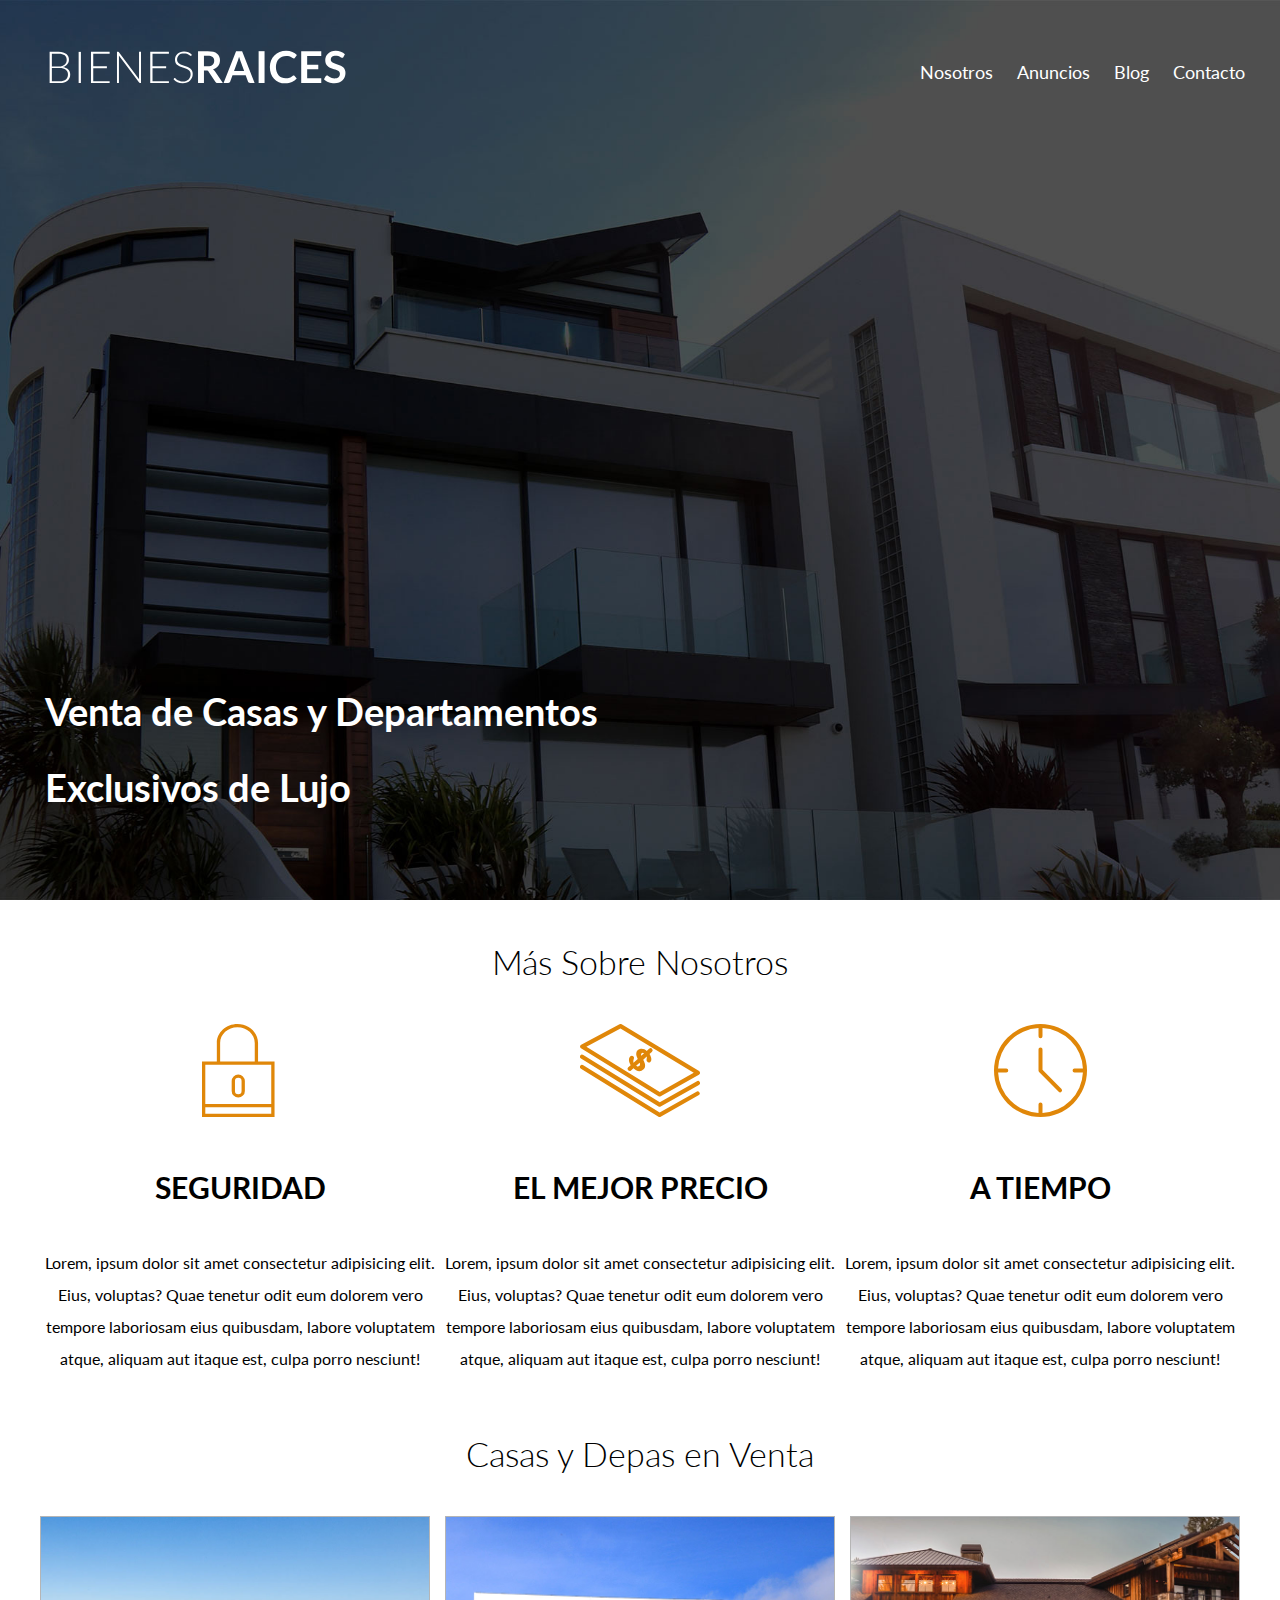
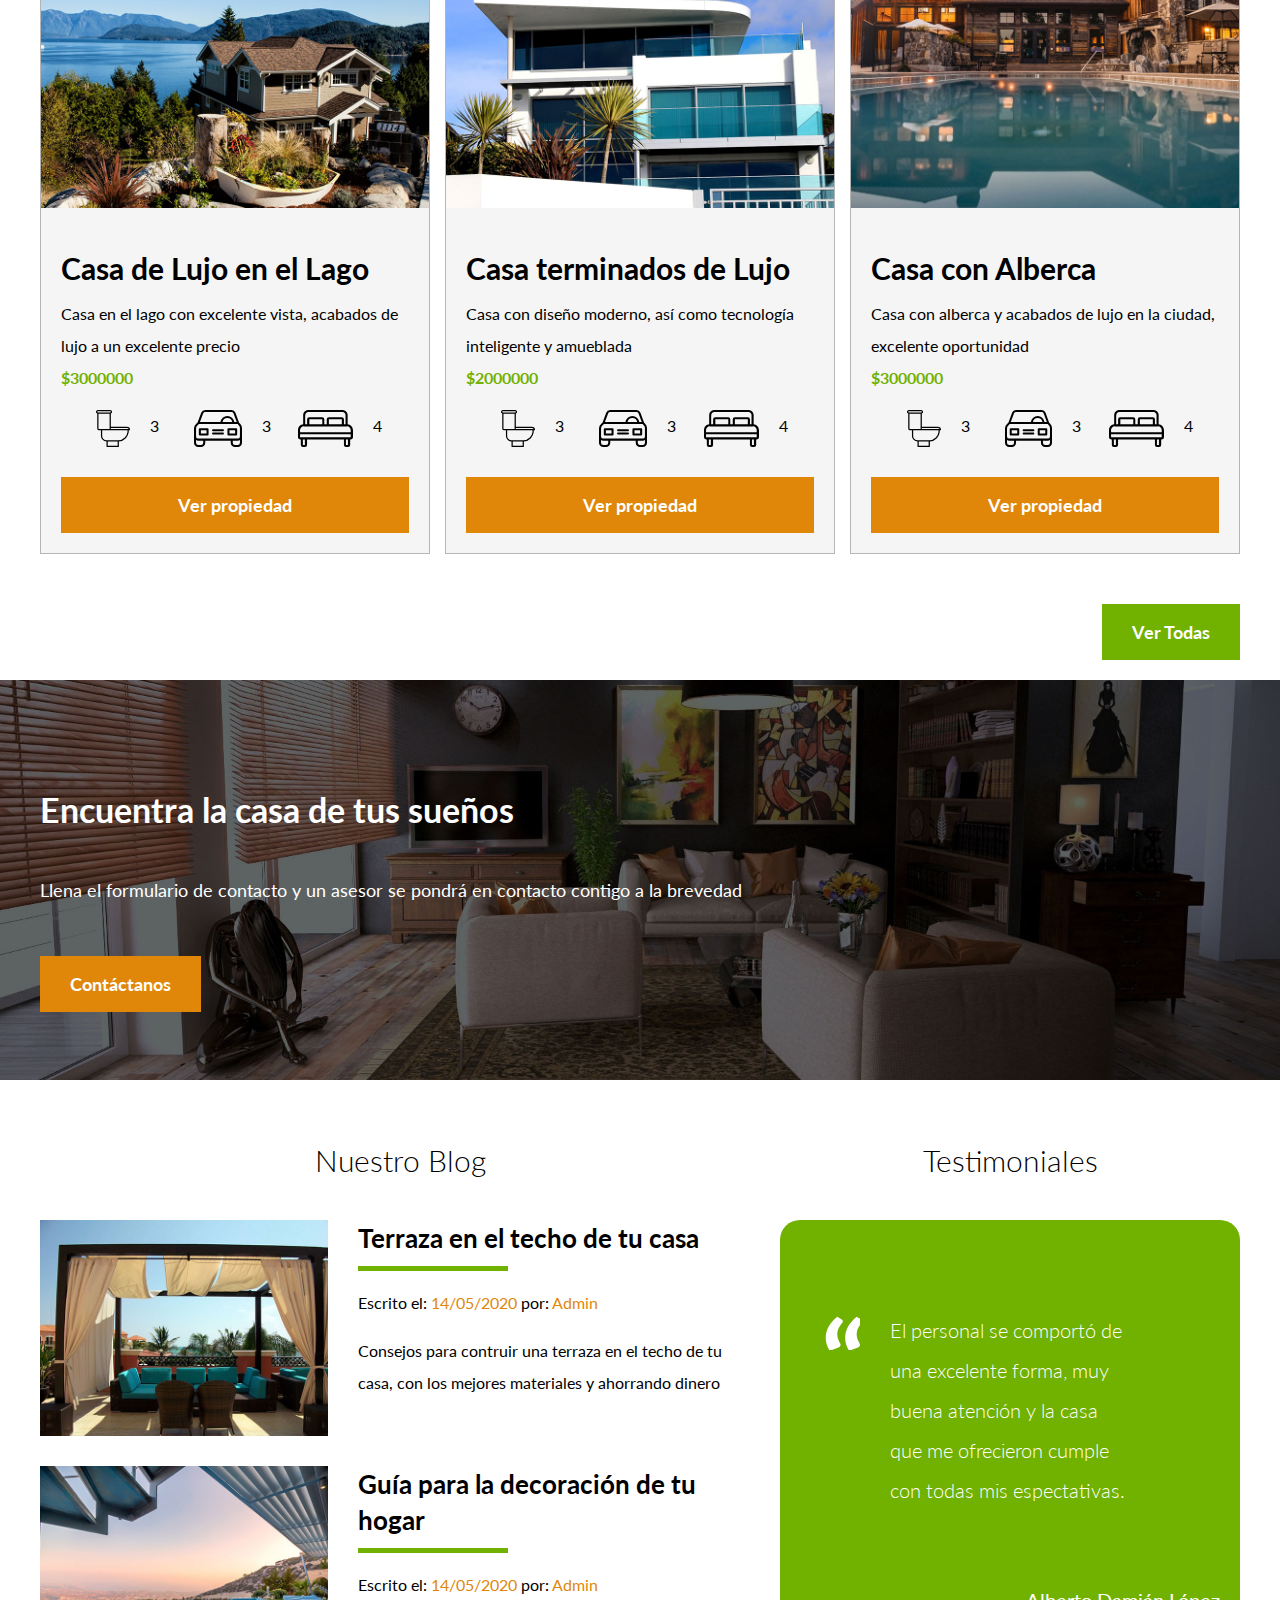
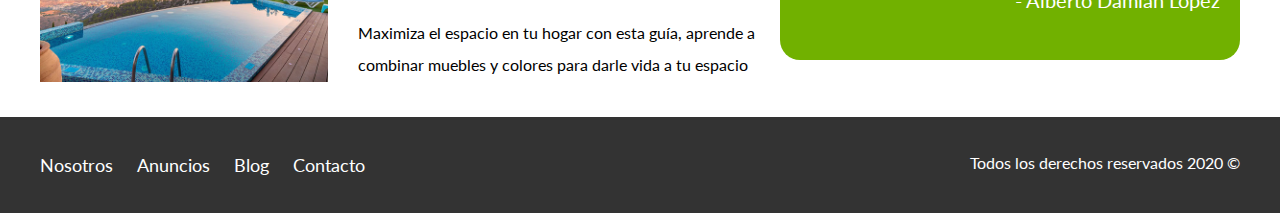
<file: index.html>
<!DOCTYPE html>
<html lang="en">

<head>
    <meta charset="UTF-8">
    <meta name="viewport" content="width=device-width, initial-scale=1.0">
    <title>Bienes Raices</title>
    <link href="https://fonts.googleapis.com/css2?family=Lato:wght@300;400;700;900&display=swap" rel="stylesheet">
    <link rel="stylesheet" href="css/noramalize.css">
    <link rel="stylesheet" href="css/styles.css">
</head>

<body>

    <header class="site-header inicio">
        <div class="contenedor contenido-header">
            <div class="barra">
                <a href="/">
                    <img src="img/logo.svg" alt="Logotipo de bienes raices">
                </a>

                <div class="mobile-menu">
                    <a href="#navegacion">
                        <img src="img/barras.svg" alt="Icono Menu">
                    </a>
                </div>

                <nav id="navegacion" class="navegacion">
                    <a href="nosotros.html">Nosotros</a>
                    <a href="anuncios.html">Anuncios</a>
                    <a href="blog.html">Blog</a>
                    <a href="contacto.html">Contacto</a>
                </nav>
            </div>
            <h1>Venta de Casas y Departamentos Exclusivos de Lujo</h1>
        </div>

    </header>

    <section class="contenedor seccion">
        <h2 class="fw-300 centrar-texto">Más Sobre Nosotros</h2>

        <div class="iconos-nosotros">
            <div class="icono">
                <img src="img/icono1.svg" alt="Icono Seguridad">
                <h3>Seguridad</h3>
                <p>Lorem, ipsum dolor sit amet consectetur adipisicing elit. Eius, voluptas? Quae tenetur odit eum dolorem vero tempore laboriosam eius quibusdam, labore voluptatem atque, aliquam aut itaque est, culpa porro nesciunt!
                </p>
            </div>

            <div class="icono">
                <img src="img/icono2.svg" alt="Icono Mejor Precio">
                <h3>El mejor Precio</h3>
                <p>Lorem, ipsum dolor sit amet consectetur adipisicing elit. Eius, voluptas? Quae tenetur odit eum dolorem vero tempore laboriosam eius quibusdam, labore voluptatem atque, aliquam aut itaque est, culpa porro nesciunt!
                </p>
            </div>

            <div class="icono">
                <img src="img/icono3.svg" alt="Icono A tiempo">
                <h3>A Tiempo</h3>
                <p>Lorem, ipsum dolor sit amet consectetur adipisicing elit. Eius, voluptas? Quae tenetur odit eum dolorem vero tempore laboriosam eius quibusdam, labore voluptatem atque, aliquam aut itaque est, culpa porro nesciunt!
                </p>
            </div>
        </div>

    </section>

    <main class="seccion contenedor">
        <h2 class="fw-300 centrar-texto">Casas y Depas en Venta</h2>

        <div class="contenedor-anuncios">
            <div class="anuncio">
                <img src="img/anuncio1.jpg" alt="Anuncio casa en el lago">
                <div class="contenido-anuncio">
                    <h3>Casa de Lujo en el Lago</h3>
                    <p>Casa en el lago con excelente vista, acabados de lujo a un excelente precio</p>
                    <p class="precio">$3000000</p>

                    <ul class="iconos-caracteristicas">
                        <li>
                            <img src="img/icono_wc.svg" alt="icono wc">
                            <p>3</p>
                        </li>
                        <li>
                            <img src="img/icono_estacionamiento.svg" alt="icono autos">
                            <p>3</p>
                        </li>
                        <li>
                            <img src="img/icono_dormitorio.svg" alt="icono habitaciones">
                            <p>4</p>
                        </li>
                    </ul>

                    <a href="anuncio.html" class="boton boton-amarillo d-block">Ver propiedad</a>
                </div>
            </div>

            <div class="anuncio">
                <img src="img/anuncio2.jpg" alt="Anuncio casa de lujo">
                <div class="contenido-anuncio">
                    <h3>Casa terminados de Lujo</h3>
                    <p>Casa con diseño moderno, así como tecnología inteligente y amueblada</p>
                    <p class="precio">$2000000</p>

                    <ul class="iconos-caracteristicas">
                        <li>
                            <img src="img/icono_wc.svg" alt="icono wc">
                            <p>3</p>
                        </li>
                        <li>
                            <img src="img/icono_estacionamiento.svg" alt="icono autos">
                            <p>3</p>
                        </li>
                        <li>
                            <img src="img/icono_dormitorio.svg" alt="icono habitaciones">
                            <p>4</p>
                        </li>
                    </ul>

                    <a href="anuncio.html" class="boton boton-amarillo d-block">Ver propiedad</a>
                </div>
            </div>

            <div class="anuncio">
                <img src="img/anuncio3.jpg" alt="Anuncio casa con alberca">
                <div class="contenido-anuncio">
                    <h3>Casa con Alberca</h3>
                    <p>Casa con alberca y acabados de lujo en la ciudad, excelente oportunidad</p>
                    <p class="precio">$3000000</p>

                    <ul class="iconos-caracteristicas">
                        <li>
                            <img src="img/icono_wc.svg" alt="icono wc">
                            <p>3</p>
                        </li>
                        <li>
                            <img src="img/icono_estacionamiento.svg" alt="icono autos">
                            <p>3</p>
                        </li>
                        <li>
                            <img src="img/icono_dormitorio.svg" alt="icono habitaciones">
                            <p>4</p>
                        </li>
                    </ul>

                    <a href="anuncio.html" class="boton boton-amarillo d-block">Ver propiedad</a>
                </div>
            </div>
        </div>
        <div class="ver-todas">
            <a href="anuncios.html" class="boton boton-verde">Ver Todas</a>
        </div>
    </main>

    <section class="imagen-contacto">
        <div class="contenedor contenido-contacto">
            <h2>Encuentra la casa de tus sueños</h2>
            <p>Llena el formulario de contacto y un asesor se pondrá en contacto contigo a la brevedad</p>
            <a href="contacto.html" class="boton boton-amarillo">Contáctanos</a>
        </div>
    </section>

    <div class="seccion-inferior contenedor seccion">
        <section class="blog">
            <h3 class="centrar-texto fw-300">Nuestro Blog</h3>

            <article class="entrada-blog">
                <div class="imagen">
                    <img src="img/blog1.jpg" alt="Entrada de blog">
                </div>
                <div class="texto-entrada">
                    <a href="entrada.html">
                        <h4>Terraza en el techo de tu casa</h4>
                    </a>
                    <p>Escrito el: <span> 14/05/2020 </span> por: <span> Admin </span> </p>
                    <p>Consejos para contruir una terraza en el techo de tu casa, con los mejores materiales y ahorrando dinero
                    </p>
                </div>
            </article>

            <article class="entrada-blog">
                <div class="imagen">
                    <img src="img/blog2.jpg" alt="Entrada de blog">
                </div>
                <div class="texto-entrada">
                    <a href="entrada.html">
                        <h4>Guía para la decoración de tu hogar</h4>
                    </a>
                    <p>Escrito el: <span> 14/05/2020 </span> por: <span> Admin </span> </p>
                    <p>Maximiza el espacio en tu hogar con esta guía, aprende a combinar muebles y colores para darle vida a tu espacio
                    </p>
                </div>
            </article>
        </section>

        <section class="testimoniales">
            <h3 class="centrar-texto fw-300">Testimoniales</h3>
            <div class="testimonial">
                <blockquote>El personal se comportó de una excelente forma, muy buena atención y la casa que me ofrecieron cumple con todas mis espectativas.</blockquote>
                <p>- Alberto Damián López</p>
            </div>
        </section>
    </div>

    <footer class="site-footer seccion">
        <div class="contenedor contenedor-footer">
            <nav class="navegacion">
                <a href="nosotros.html">Nosotros</a>
                <a href="anuncios.html">Anuncios</a>
                <a href="blog.html">Blog</a>
                <a href="contacto.html">Contacto</a>
            </nav>
            <p class="copyright">Todos los derechos reservados 2020 &copy;</p>
        </div>
    </footer>

</body>

</html>
</file>
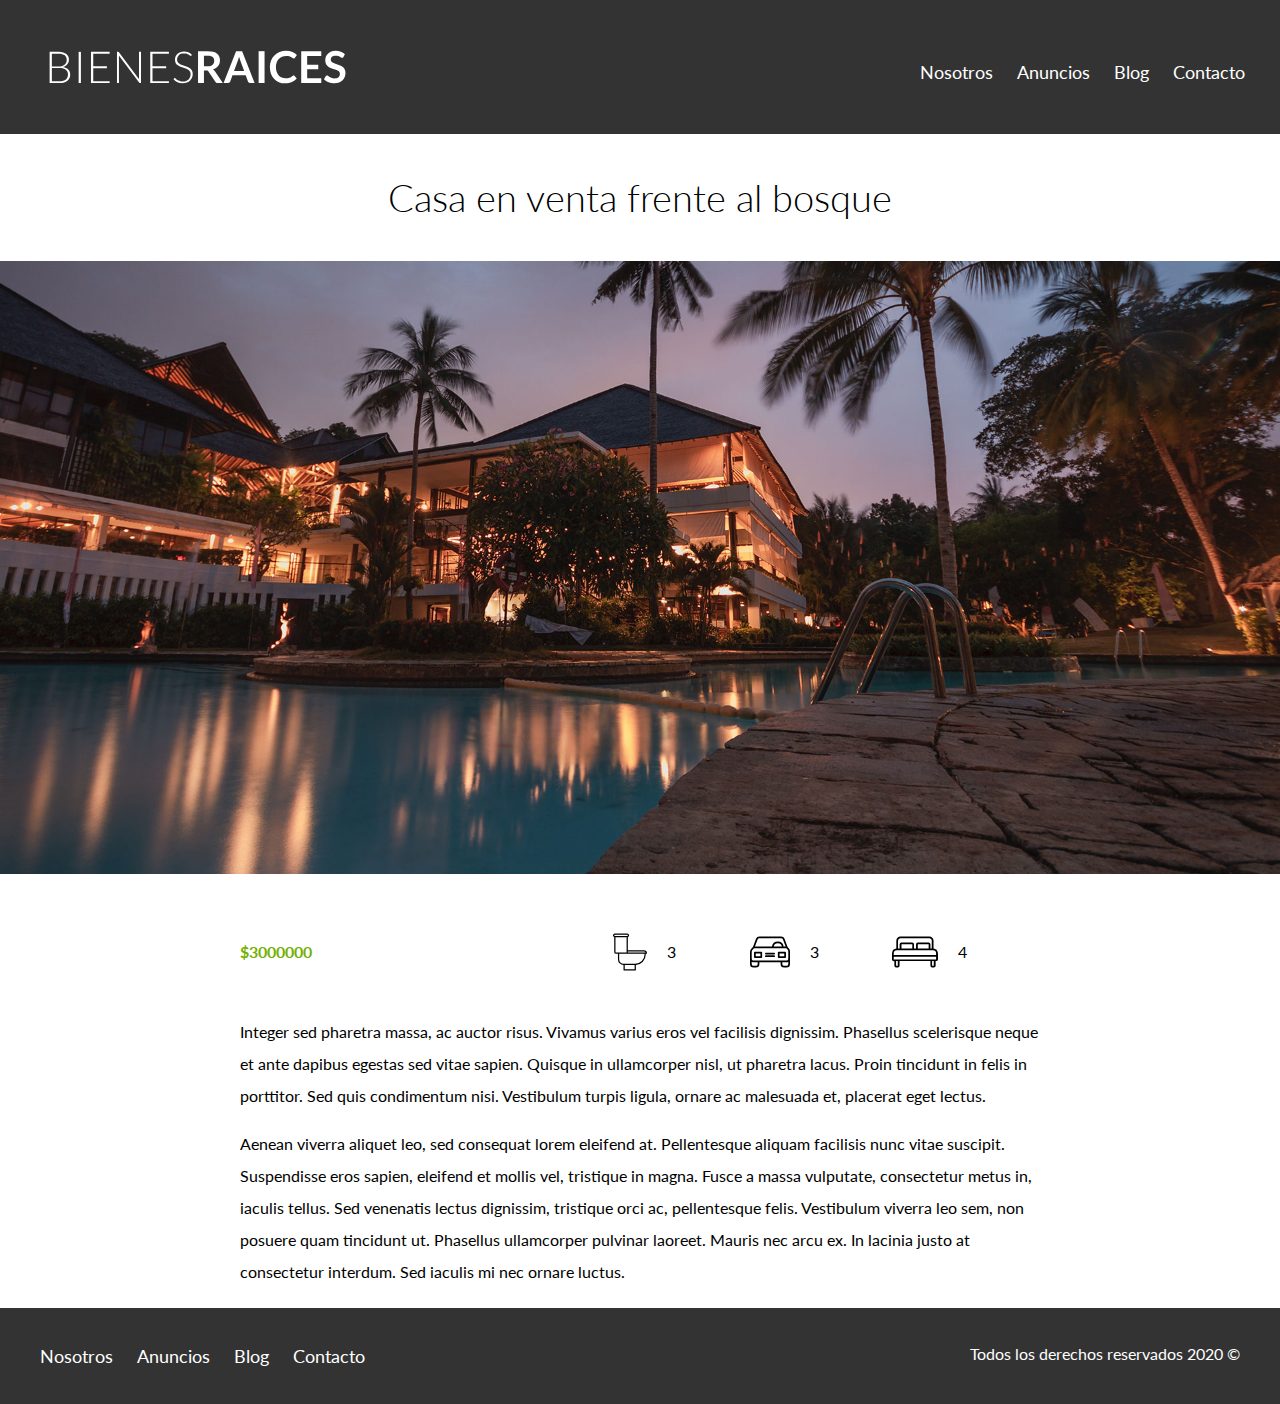
<file: anuncio.html>
<!DOCTYPE html>
<html lang="en">

<head>
    <meta charset="UTF-8">
    <meta name="viewport" content="width=device-width, initial-scale=1.0">
    <title>Bienes Raices</title>
    <link href="https://fonts.googleapis.com/css2?family=Lato:wght@300;400;700;900&display=swap" rel="stylesheet">
    <link rel="stylesheet" href="css/noramalize.css">
    <link rel="stylesheet" href="css/styles.css">
</head>

<body>

    <header class="site-header">
        <div class="contenedor contenido-header">
            <div class="barra">
                <a href="/">
                    <img src="img/logo.svg" alt="Logotipo de bienes raices">
                </a>

                <div class="mobile-menu">
                    <a href="#navegacion">
                        <img src="img/barras.svg" alt="Icono Menu">
                    </a>
                </div>

                <nav id="navegacion" class="navegacion">
                    <a href="nosotros.html">Nosotros</a>
                    <a href="anuncios.html">Anuncios</a>
                    <a href="blog.html">Blog</a>
                    <a href="contacto.html">Contacto</a>
                </nav>
            </div>
        </div>

    </header>

    <h1 class="fw-300 centrar-texto">Casa en venta frente al bosque</h1>
    <img src="img/destacada.jpg" alt="Imagen anuncio">

    <main class="contenedor seccion contenido-centrado">
        <div class="resumen-propiedad">
            <p class="precio">$3000000</p>

            <ul class="iconos-caracteristicas">
                <li>
                    <img src="img/icono_wc.svg" alt="icono wc">
                    <p>3</p>
                </li>
                <li>
                    <img src="img/icono_estacionamiento.svg" alt="icono autos">
                    <p>3</p>
                </li>
                <li>
                    <img src="img/icono_dormitorio.svg" alt="icono habitaciones">
                    <p>4</p>
                </li>
            </ul>
        </div>

        <p>Integer sed pharetra massa, ac auctor risus. Vivamus varius eros vel facilisis dignissim. Phasellus scelerisque neque et ante dapibus egestas sed vitae sapien. Quisque in ullamcorper nisl, ut pharetra lacus. Proin tincidunt in felis in porttitor.
            Sed quis condimentum nisi. Vestibulum turpis ligula, ornare ac malesuada et, placerat eget lectus.
        </p>
        <p>
            Aenean viverra aliquet leo, sed consequat lorem eleifend at. Pellentesque aliquam facilisis nunc vitae suscipit. Suspendisse eros sapien, eleifend et mollis vel, tristique in magna. Fusce a massa vulputate, consectetur metus in, iaculis tellus. Sed venenatis
            lectus dignissim, tristique orci ac, pellentesque felis. Vestibulum viverra leo sem, non posuere quam tincidunt ut. Phasellus ullamcorper pulvinar laoreet. Mauris nec arcu ex. In lacinia justo at consectetur interdum. Sed iaculis mi nec ornare
            luctus.
        </p>

    </main>

    <footer class="site-footer seccion">
        <div class="contenedor contenedor-footer">
            <nav class="navegacion">
                <a href="nosotros.html">Nosotros</a>
                <a href="anuncios.html">Anuncios</a>
                <a href="blog.html">Blog</a>
                <a href="contacto.html">Contacto</a>
            </nav>
            <p class="copyright">Todos los derechos reservados 2020 &copy;</p>
        </div>
    </footer>

</body>

</html>
</file>
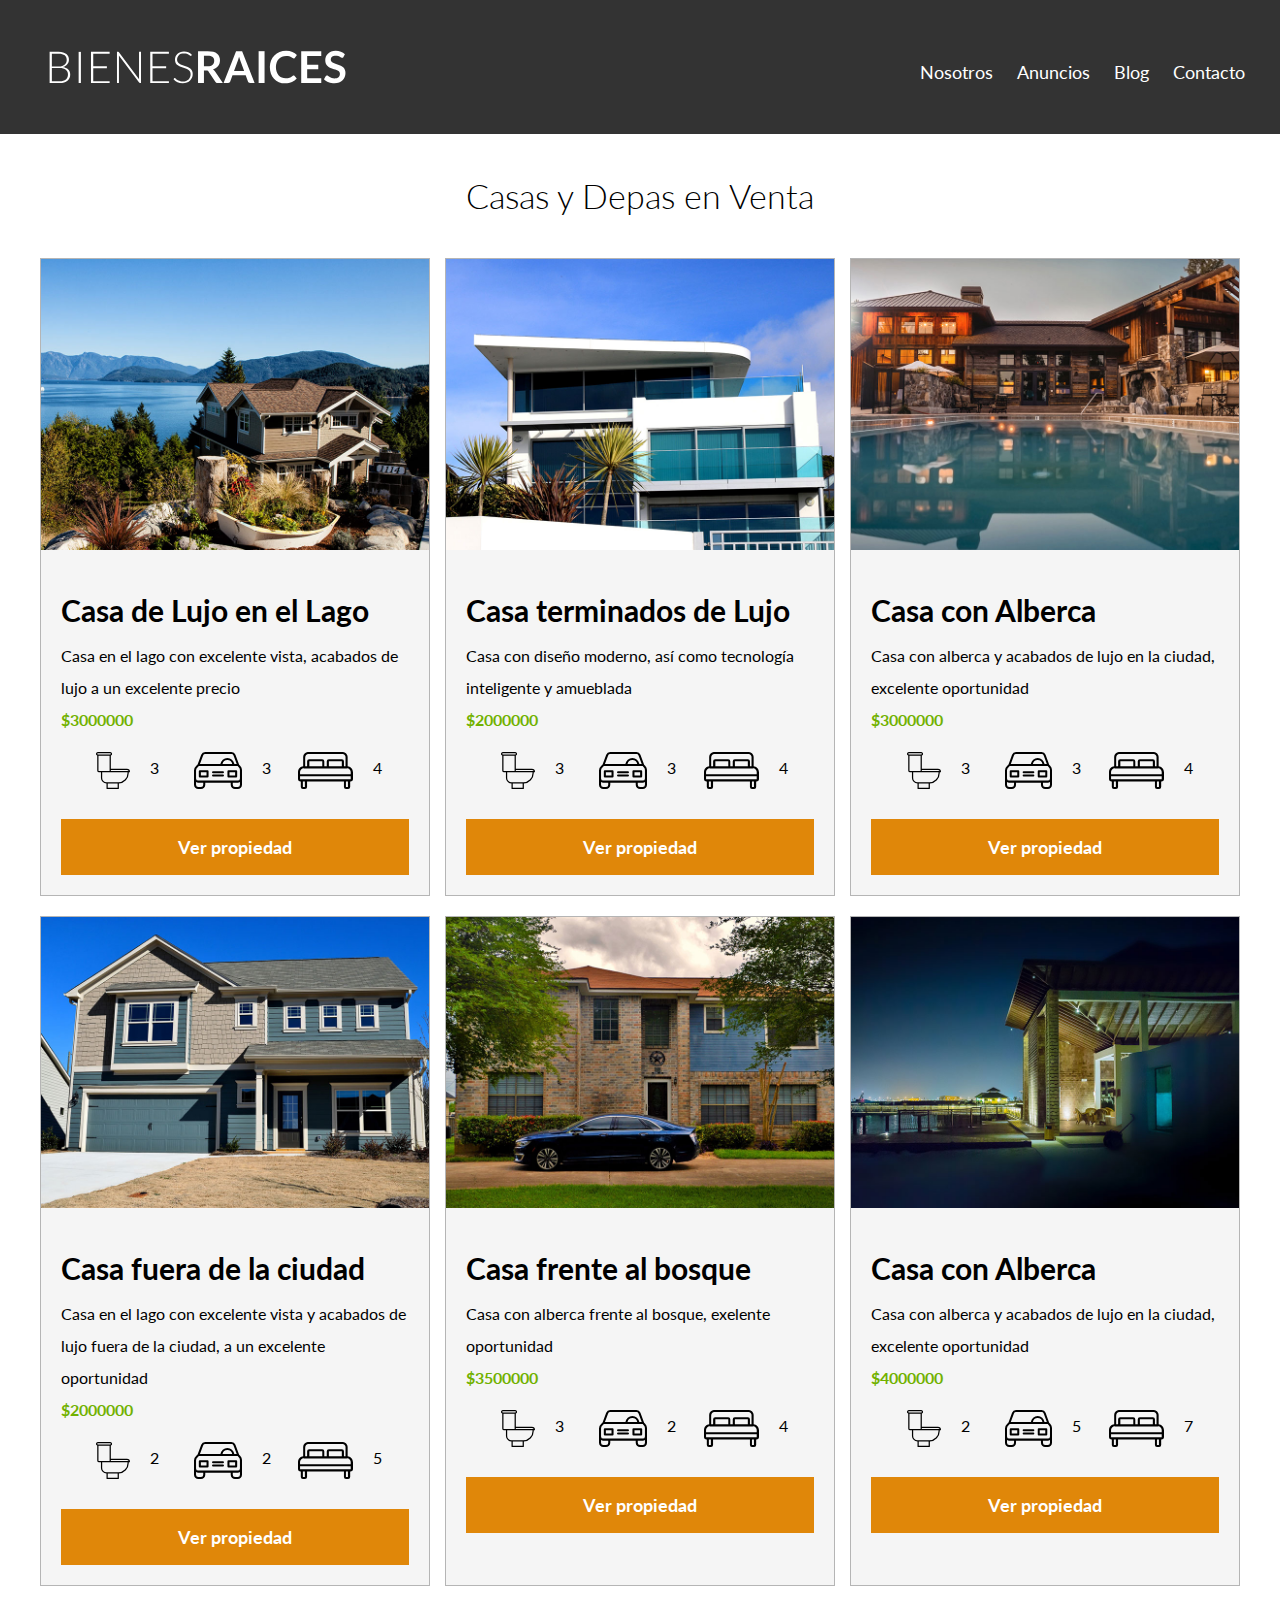
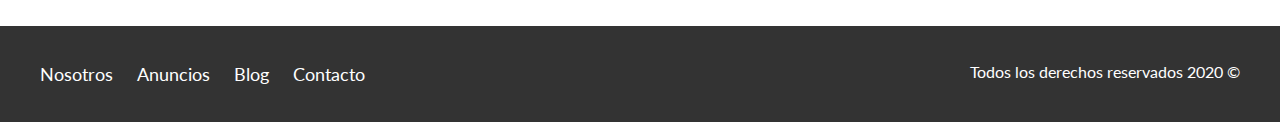
<file: anuncios.html>
<!DOCTYPE html>
<html lang="en">

<head>
    <meta charset="UTF-8">
    <meta name="viewport" content="width=device-width, initial-scale=1.0">
    <title>Bienes Raices</title>
    <link href="https://fonts.googleapis.com/css2?family=Lato:wght@300;400;700;900&display=swap" rel="stylesheet">
    <link rel="stylesheet" href="css/noramalize.css">
    <link rel="stylesheet" href="css/styles.css">
</head>

<body>

    <header class="site-header">
        <div class="contenedor contenido-header">
            <div class="barra">
                <a href="/">
                    <img src="img/logo.svg" alt="Logotipo de bienes raices">
                </a>

                <div class="mobile-menu">
                    <a href="#navegacion">
                        <img src="img/barras.svg" alt="Icono Menu">
                    </a>
                </div>

                <nav id="navegacion" class="navegacion">
                    <a href="nosotros.html">Nosotros</a>
                    <a href="anuncios.html">Anuncios</a>
                    <a href="blog.html">Blog</a>
                    <a href="contacto.html">Contacto</a>
                </nav>
            </div>
        </div>

    </header>

    <main class="seccion contenedor">
        <h2 class="fw-300 centrar-texto">Casas y Depas en Venta</h2>

        <div class="contenedor-anuncios">
            <div class="anuncio">
                <img src="img/anuncio1.jpg" alt="Anuncio casa en el lago">
                <div class="contenido-anuncio">
                    <h3>Casa de Lujo en el Lago</h3>
                    <p>Casa en el lago con excelente vista, acabados de lujo a un excelente precio</p>
                    <p class="precio">$3000000</p>

                    <ul class="iconos-caracteristicas">
                        <li>
                            <img src="img/icono_wc.svg" alt="icono wc">
                            <p>3</p>
                        </li>
                        <li>
                            <img src="img/icono_estacionamiento.svg" alt="icono autos">
                            <p>3</p>
                        </li>
                        <li>
                            <img src="img/icono_dormitorio.svg" alt="icono habitaciones">
                            <p>4</p>
                        </li>
                    </ul>

                    <a href="anuncio.html" class="boton boton-amarillo d-block">Ver propiedad</a>
                </div>
            </div>

            <div class="anuncio">
                <img src="img/anuncio2.jpg" alt="Anuncio casa de lujo">
                <div class="contenido-anuncio">
                    <h3>Casa terminados de Lujo</h3>
                    <p>Casa con diseño moderno, así como tecnología inteligente y amueblada</p>
                    <p class="precio">$2000000</p>

                    <ul class="iconos-caracteristicas">
                        <li>
                            <img src="img/icono_wc.svg" alt="icono wc">
                            <p>3</p>
                        </li>
                        <li>
                            <img src="img/icono_estacionamiento.svg" alt="icono autos">
                            <p>3</p>
                        </li>
                        <li>
                            <img src="img/icono_dormitorio.svg" alt="icono habitaciones">
                            <p>4</p>
                        </li>
                    </ul>

                    <a href="anuncio.html" class="boton boton-amarillo d-block">Ver propiedad</a>
                </div>
            </div>

            <div class="anuncio">
                <img src="img/anuncio3.jpg" alt="Anuncio casa con alberca">
                <div class="contenido-anuncio">
                    <h3>Casa con Alberca</h3>
                    <p>Casa con alberca y acabados de lujo en la ciudad, excelente oportunidad</p>
                    <p class="precio">$3000000</p>

                    <ul class="iconos-caracteristicas">
                        <li>
                            <img src="img/icono_wc.svg" alt="icono wc">
                            <p>3</p>
                        </li>
                        <li>
                            <img src="img/icono_estacionamiento.svg" alt="icono autos">
                            <p>3</p>
                        </li>
                        <li>
                            <img src="img/icono_dormitorio.svg" alt="icono habitaciones">
                            <p>4</p>
                        </li>
                    </ul>

                    <a href="anuncio.html" class="boton boton-amarillo d-block">Ver propiedad</a>
                </div>
                <!-- contenido anuncio -->
            </div>
            <!-- anuncio -->


            <div class="anuncio">
                <img src="img/anuncio4.jpg" alt="Anuncio casa de lujo">
                <div class="contenido-anuncio">
                    <h3>Casa fuera de la ciudad</h3>
                    <p>Casa en el lago con excelente vista y acabados de lujo fuera de la ciudad, a un excelente oportunidad</p>
                    <p class="precio">$2000000</p>

                    <ul class="iconos-caracteristicas">
                        <li>
                            <img src="img/icono_wc.svg" alt="icono wc">
                            <p>2</p>
                        </li>
                        <li>
                            <img src="img/icono_estacionamiento.svg" alt="icono autos">
                            <p>2</p>
                        </li>
                        <li>
                            <img src="img/icono_dormitorio.svg" alt="icono habitaciones">
                            <p>5</p>
                        </li>
                    </ul>

                    <a href="anuncio.html" class="boton boton-amarillo d-block">Ver propiedad</a>
                </div>
            </div>

            <div class="anuncio">
                <img src="img/anuncio5.jpg" alt="Anuncio casa con alberca">
                <div class="contenido-anuncio">
                    <h3>Casa frente al bosque</h3>
                    <p>Casa con alberca frente al bosque, exelente oportunidad</p>
                    <p class="precio">$3500000</p>

                    <ul class="iconos-caracteristicas">
                        <li>
                            <img src="img/icono_wc.svg" alt="icono wc">
                            <p>3</p>
                        </li>
                        <li>
                            <img src="img/icono_estacionamiento.svg" alt="icono autos">
                            <p>2</p>
                        </li>
                        <li>
                            <img src="img/icono_dormitorio.svg" alt="icono habitaciones">
                            <p>4</p>
                        </li>
                    </ul>

                    <a href="anuncio.html" class="boton boton-amarillo d-block">Ver propiedad</a>
                </div>
            </div>

            <div class="anuncio">
                <img src="img/anuncio6.jpg" alt="Anuncio casa con alberca">
                <div class="contenido-anuncio">
                    <h3>Casa con Alberca</h3>
                    <p>Casa con alberca y acabados de lujo en la ciudad, excelente oportunidad</p>
                    <p class="precio">$4000000</p>

                    <ul class="iconos-caracteristicas">
                        <li>
                            <img src="img/icono_wc.svg" alt="icono wc">
                            <p>2</p>
                        </li>
                        <li>
                            <img src="img/icono_estacionamiento.svg" alt="icono autos">
                            <p>5</p>
                        </li>
                        <li>
                            <img src="img/icono_dormitorio.svg" alt="icono habitaciones">
                            <p>7</p>
                        </li>
                    </ul>

                    <a href="anuncio.html" class="boton boton-amarillo d-block">Ver propiedad</a>
                </div>
            </div>
        </div>

    </main>


    <footer class="site-footer seccion">
        <div class="contenedor contenedor-footer">
            <nav class="navegacion">
                <a href="nosotros.html">Nosotros</a>
                <a href="anuncios.html">Anuncios</a>
                <a href="blog.html">Blog</a>
                <a href="contacto.html">Contacto</a>
            </nav>
            <p class="copyright">Todos los derechos reservados 2020 &copy;</p>
        </div>
    </footer>

</body>

</html>
</file>
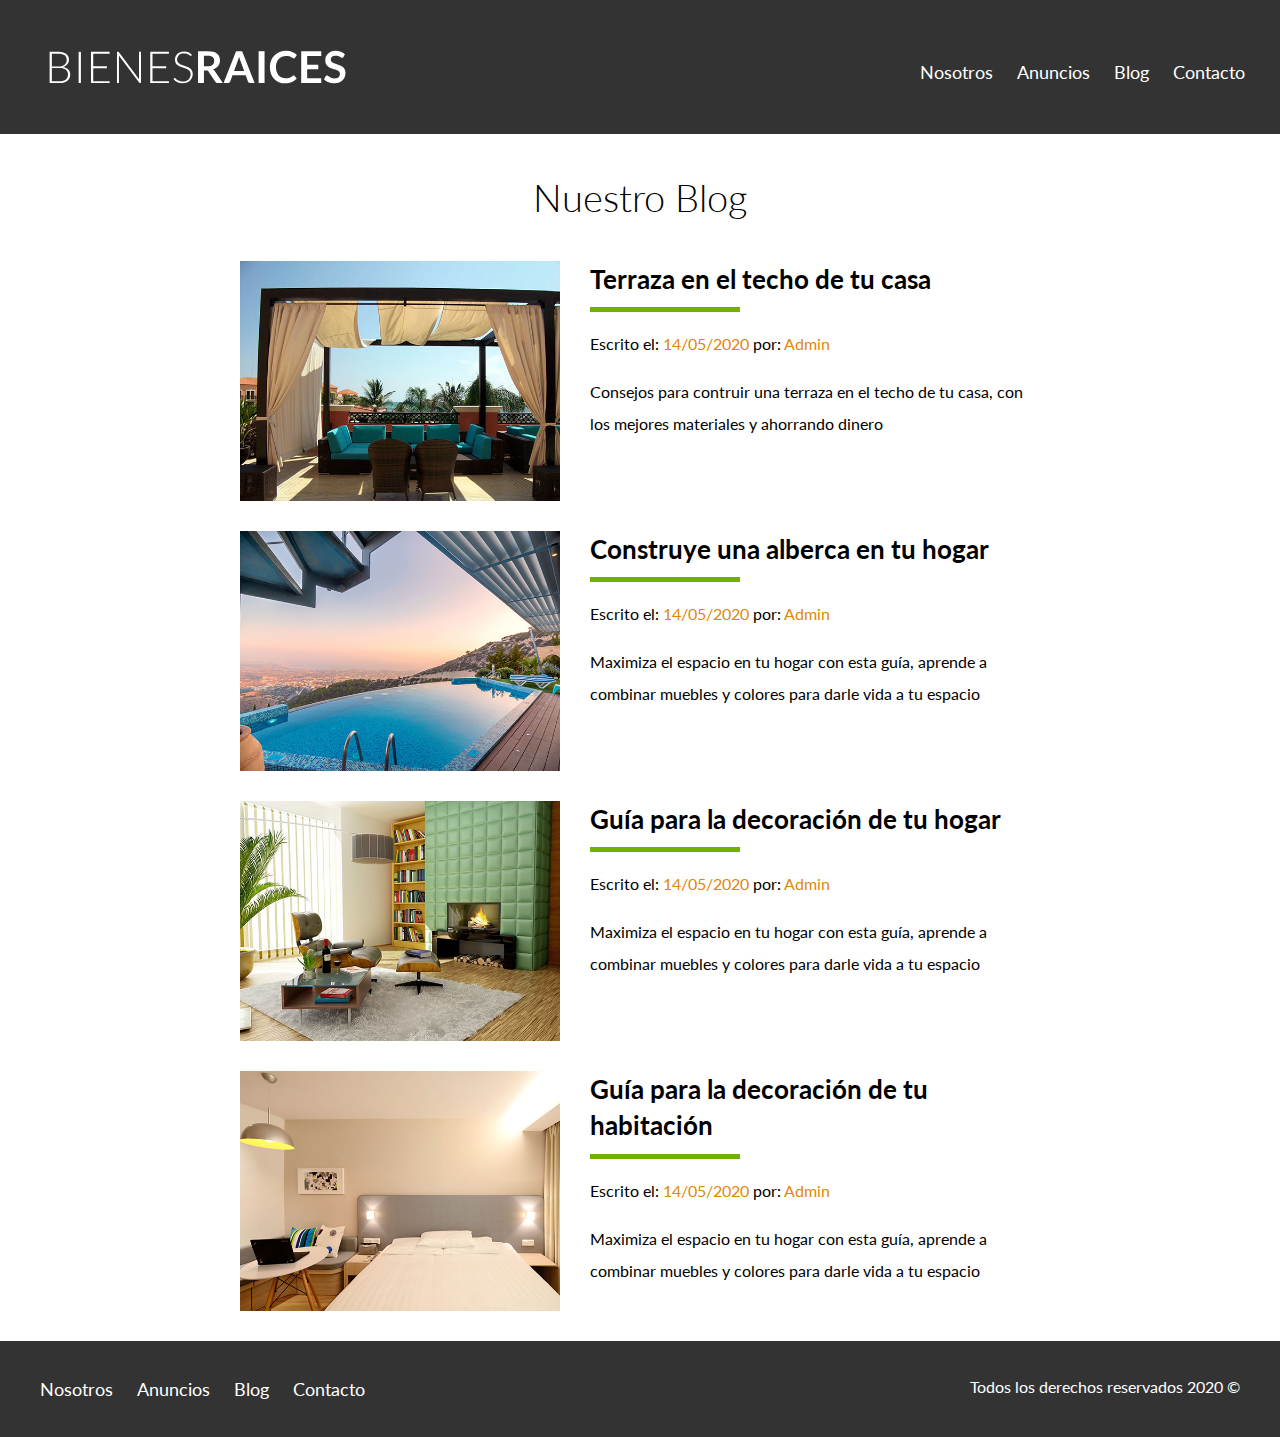
<file: blog.html>
<!DOCTYPE html>
<html lang="en">

<head>
    <meta charset="UTF-8">
    <meta name="viewport" content="width=device-width, initial-scale=1.0">
    <title>Bienes Raices</title>
    <link href="https://fonts.googleapis.com/css2?family=Lato:wght@300;400;700;900&display=swap" rel="stylesheet">
    <link rel="stylesheet" href="css/noramalize.css">
    <link rel="stylesheet" href="css/styles.css">
</head>

<body>

    <header class="site-header">
        <div class="contenedor contenido-header">
            <div class="barra">
                <a href="/">
                    <img src="img/logo.svg" alt="Logotipo de bienes raices">
                </a>

                <div class="mobile-menu">
                    <a href="#navegacion">
                        <img src="img/barras.svg" alt="Icono Menu">
                    </a>
                </div>

                <nav id="navegacion" class="navegacion">
                    <a href="nosotros.html">Nosotros</a>
                    <a href="anuncios.html">Anuncios</a>
                    <a href="blog.html">Blog</a>
                    <a href="contacto.html">Contacto</a>
                </nav>
            </div>
        </div>

    </header>

    <main class="contenedor seccion contenido-centrado">
        <h1 class="fw-300 centrar-texto">Nuestro Blog</h1>

        <article class="entrada-blog">
            <div class="imagen">
                <img src="img/blog1.jpg" alt="Entrada de blog">
            </div>
            <div class="texto-entrada">
                <a href="entrada.html">
                    <h4>Terraza en el techo de tu casa</h4>
                </a>
                <p>Escrito el: <span> 14/05/2020 </span> por: <span> Admin </span> </p>
                <p>Consejos para contruir una terraza en el techo de tu casa, con los mejores materiales y ahorrando dinero
                </p>
            </div>
        </article>

        <article class="entrada-blog">
            <div class="imagen">
                <img src="img/blog2.jpg" alt="Entrada de blog">
            </div>
            <div class="texto-entrada">
                <a href="entrada.html">
                    <h4>Construye una alberca en tu hogar</h4>
                </a>
                <p>Escrito el: <span> 14/05/2020 </span> por: <span> Admin </span> </p>
                <p>Maximiza el espacio en tu hogar con esta guía, aprende a combinar muebles y colores para darle vida a tu espacio
                </p>
            </div>
        </article>

        <article class="entrada-blog">
            <div class="imagen">
                <img src="img/blog3.jpg" alt="Entrada de blog">
            </div>
            <div class="texto-entrada">
                <a href="entrada.html">
                    <h4>Guía para la decoración de tu hogar</h4>
                </a>
                <p>Escrito el: <span> 14/05/2020 </span> por: <span> Admin </span> </p>
                <p>Maximiza el espacio en tu hogar con esta guía, aprende a combinar muebles y colores para darle vida a tu espacio
                </p>
            </div>
        </article>

        <article class="entrada-blog">
            <div class="imagen">
                <img src="img/blog4.jpg" alt="Entrada de blog">
            </div>
            <div class="texto-entrada">
                <a href="entrada.html">
                    <h4>Guía para la decoración de tu habitación</h4>
                </a>
                <p>Escrito el: <span> 14/05/2020 </span> por: <span> Admin </span> </p>
                <p>Maximiza el espacio en tu hogar con esta guía, aprende a combinar muebles y colores para darle vida a tu espacio
                </p>
            </div>
        </article>



    </main>

    <footer class="site-footer seccion">
        <div class="contenedor contenedor-footer">
            <nav class="navegacion">
                <a href="nosotros.html">Nosotros</a>
                <a href="anuncios.html">Anuncios</a>
                <a href="blog.html">Blog</a>
                <a href="contacto.html">Contacto</a>
            </nav>
            <p class="copyright">Todos los derechos reservados 2020 &copy;</p>
        </div>
    </footer>

</body>

</html>
</file>
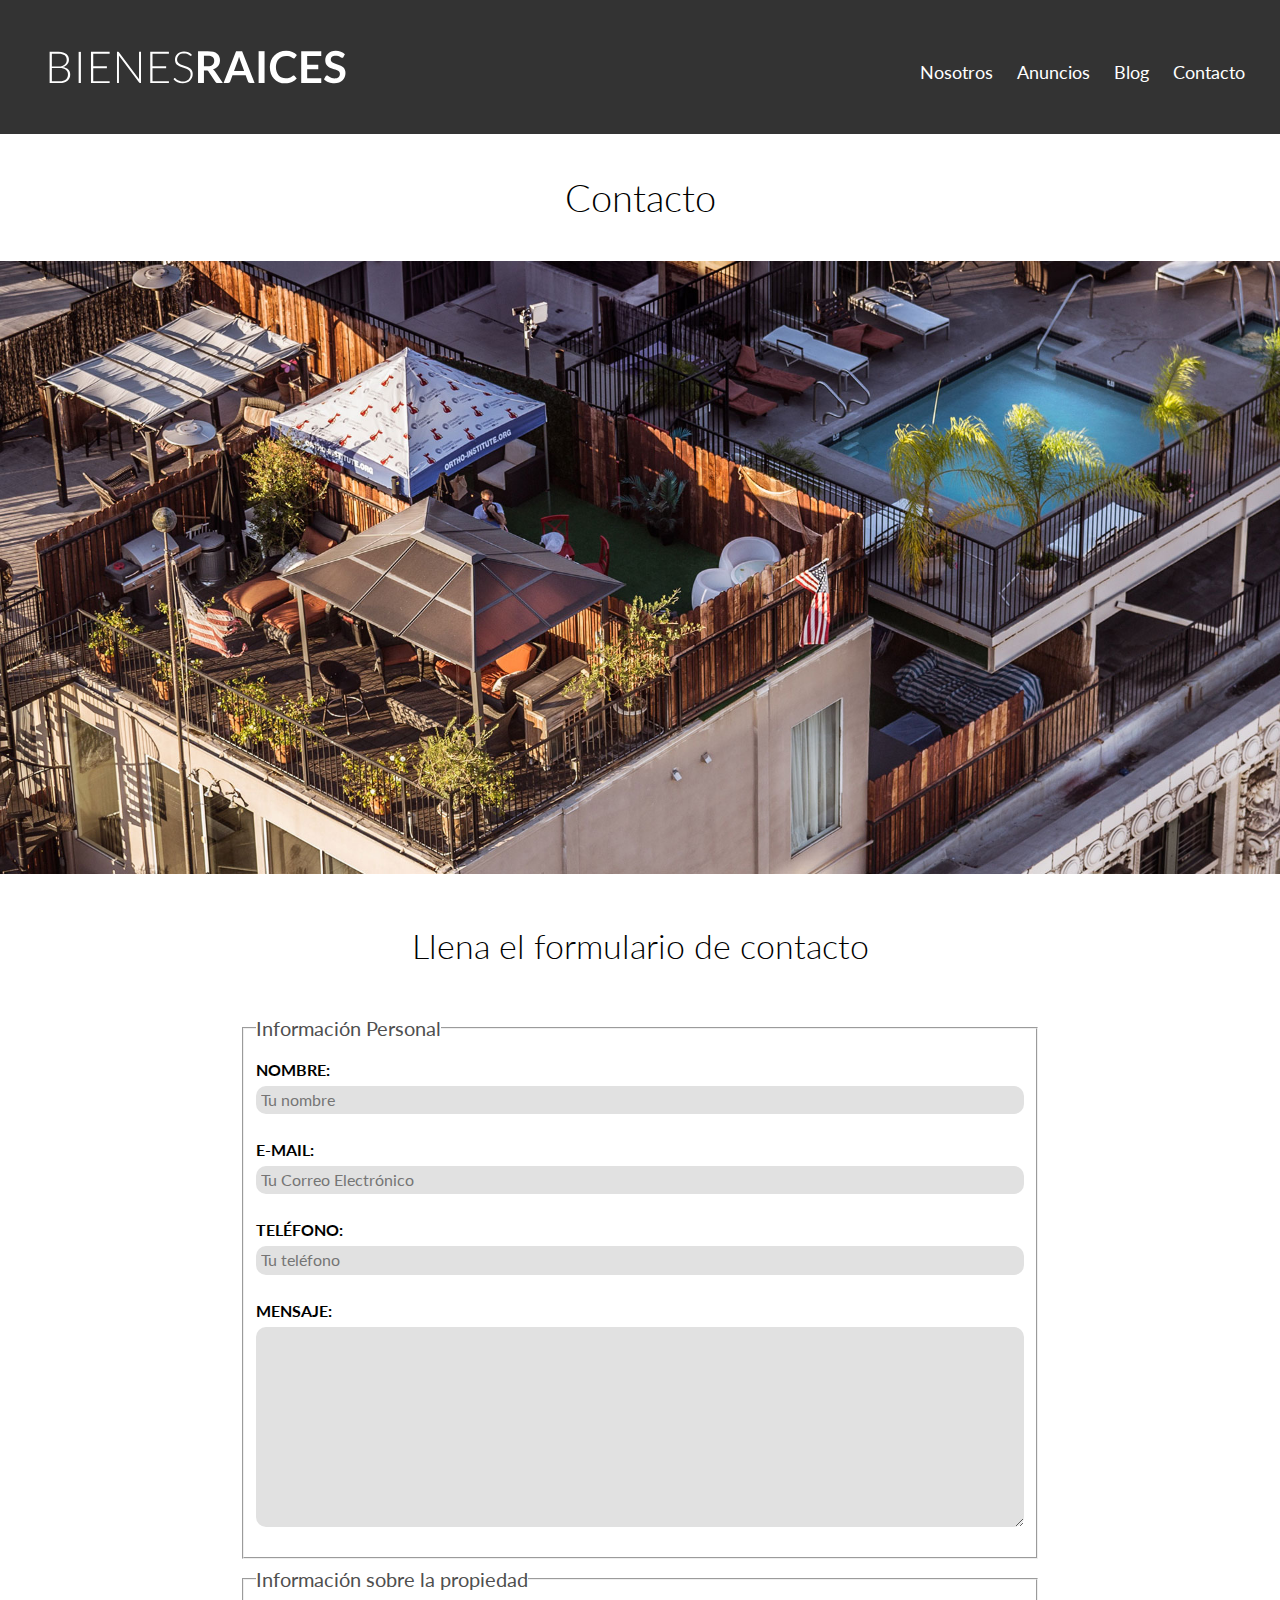
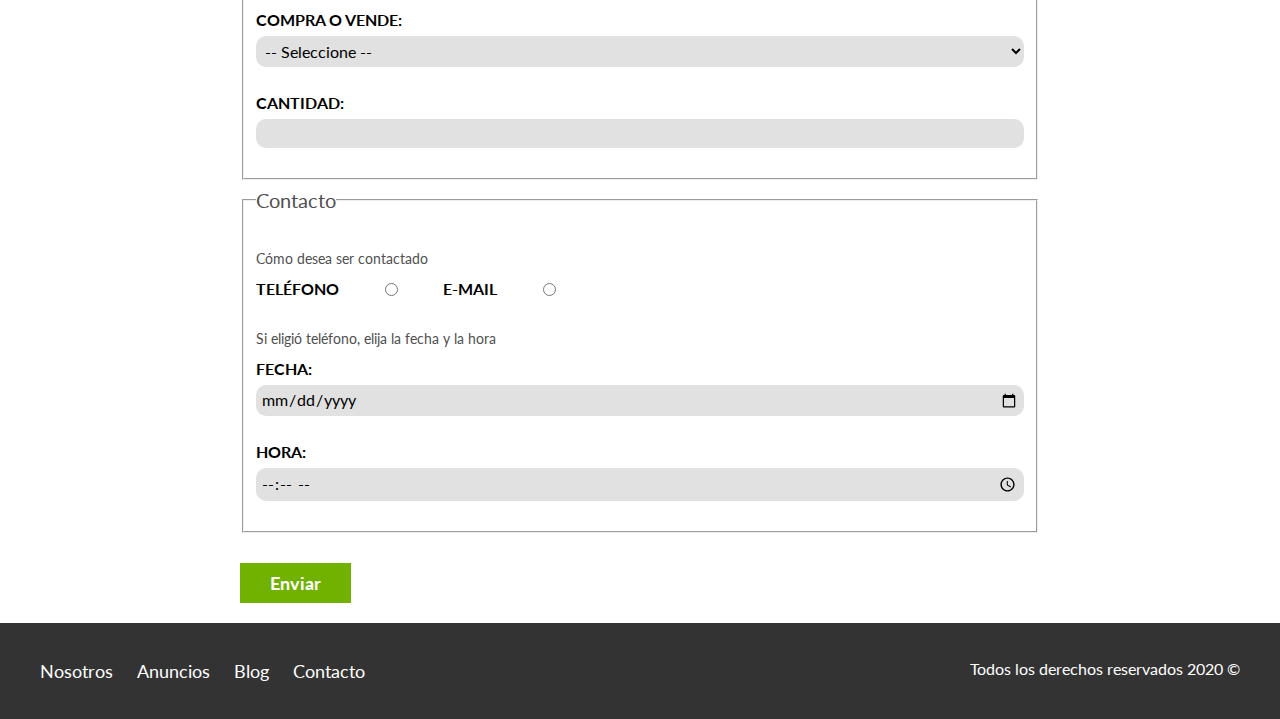
<file: contacto.html>
<!DOCTYPE html>
<html lang="en">

<head>
    <meta charset="UTF-8">
    <meta name="viewport" content="width=device-width, initial-scale=1.0">
    <title>Bienes Raices</title>
    <link href="https://fonts.googleapis.com/css2?family=Lato:wght@300;400;700;900&display=swap" rel="stylesheet">
    <link rel="stylesheet" href="css/noramalize.css">
    <link rel="stylesheet" href="css/styles.css">
</head>

<body>

    <header class="site-header">
        <div class="contenedor contenido-header">
            <div class="barra">
                <a href="/">
                    <img src="img/logo.svg" alt="Logotipo de bienes raices">
                </a>

                <div class="mobile-menu">
                    <a href="#navegacion">
                        <img src="img/barras.svg" alt="Icono Menu">
                    </a>
                </div>

                <nav id="navegacion" class="navegacion">
                    <a href="nosotros.html">Nosotros</a>
                    <a href="anuncios.html">Anuncios</a>
                    <a href="blog.html">Blog</a>
                    <a href="contacto.html">Contacto</a>
                </nav>
            </div>
        </div>

    </header>

    <h1 class="fw-300 centrar-texto">Contacto</h1>
    <img src="img/destacada3.jpg" alt="Imagen principal">

    <main class="contenedor seccion contenido-centrado">

        <h2 class="fw-300 centrar-texto">Llena el formulario de contacto</h2>
        <form class="contacto" action="">
            <fieldset>
                <legend>Información Personal</legend>
                <label for="nombre">Nombre:</label>
                <input type="text" name="" id="nombre" placeholder="Tu nombre">
                <label for="email">E-mail:</label>
                <input type="email" name="" id="email" placeholder="Tu Correo Electrónico" required>
                <label for="telefono">Teléfono:</label>
                <input type="tel" name="" id="telefono" placeholder="Tu teléfono" required>
                <label for="mensaje">Mensaje:</label>
                <textarea id="mensaje"></textarea>
            </fieldset>

            <fieldset>
                <legend>Información sobre la propiedad</legend>
                <label for="opciones">Compra o Vende:</label>
                <select id="opciones">
                    <option value="" disabled selected>-- Seleccione --</option>
                    <option value="Compra">Compra</option>
                    <option value="Vende">Vende</option>
                </select>
                <label for="cantidad">Cantidad:</label>
                <input type="number" min=0 max=10 step=5>
            </fieldset>

            <fieldset>
                <legend>Contacto</legend>
                <p>Cómo desea ser contactado</p>
                <div class="forma-contacto">
                    <label for="telefono">Teléfono</label>
                    <input type="radio" name="contacto" value="telefono" id="telefono">
                    <label for="correo">E-mail</label>
                    <input type="radio" name="contacto" value="correo" id="email">
                </div>
                <p>Si eligió teléfono, elija la fecha y la hora</p>
                <label for="fecha">Fecha:</label>
                <input type="date" id="fecha">
                <label for="hora">Hora:</label>
                <input type="time" id="hora" min="09:00" max="18:00">
            </fieldset>

            <input type="submit" value="Enviar" class="boton boton-verde">

        </form>

    </main>



    <footer class="site-footer seccion">
        <div class="contenedor contenedor-footer">
            <nav class="navegacion">
                <a href="nosotros.html">Nosotros</a>
                <a href="anuncios.html">Anuncios</a>
                <a href="blog.html">Blog</a>
                <a href="contacto.html">Contacto</a>
            </nav>
            <p class="copyright">Todos los derechos reservados 2020 &copy;</p>
        </div>
    </footer>

</body>

</html>
</file>
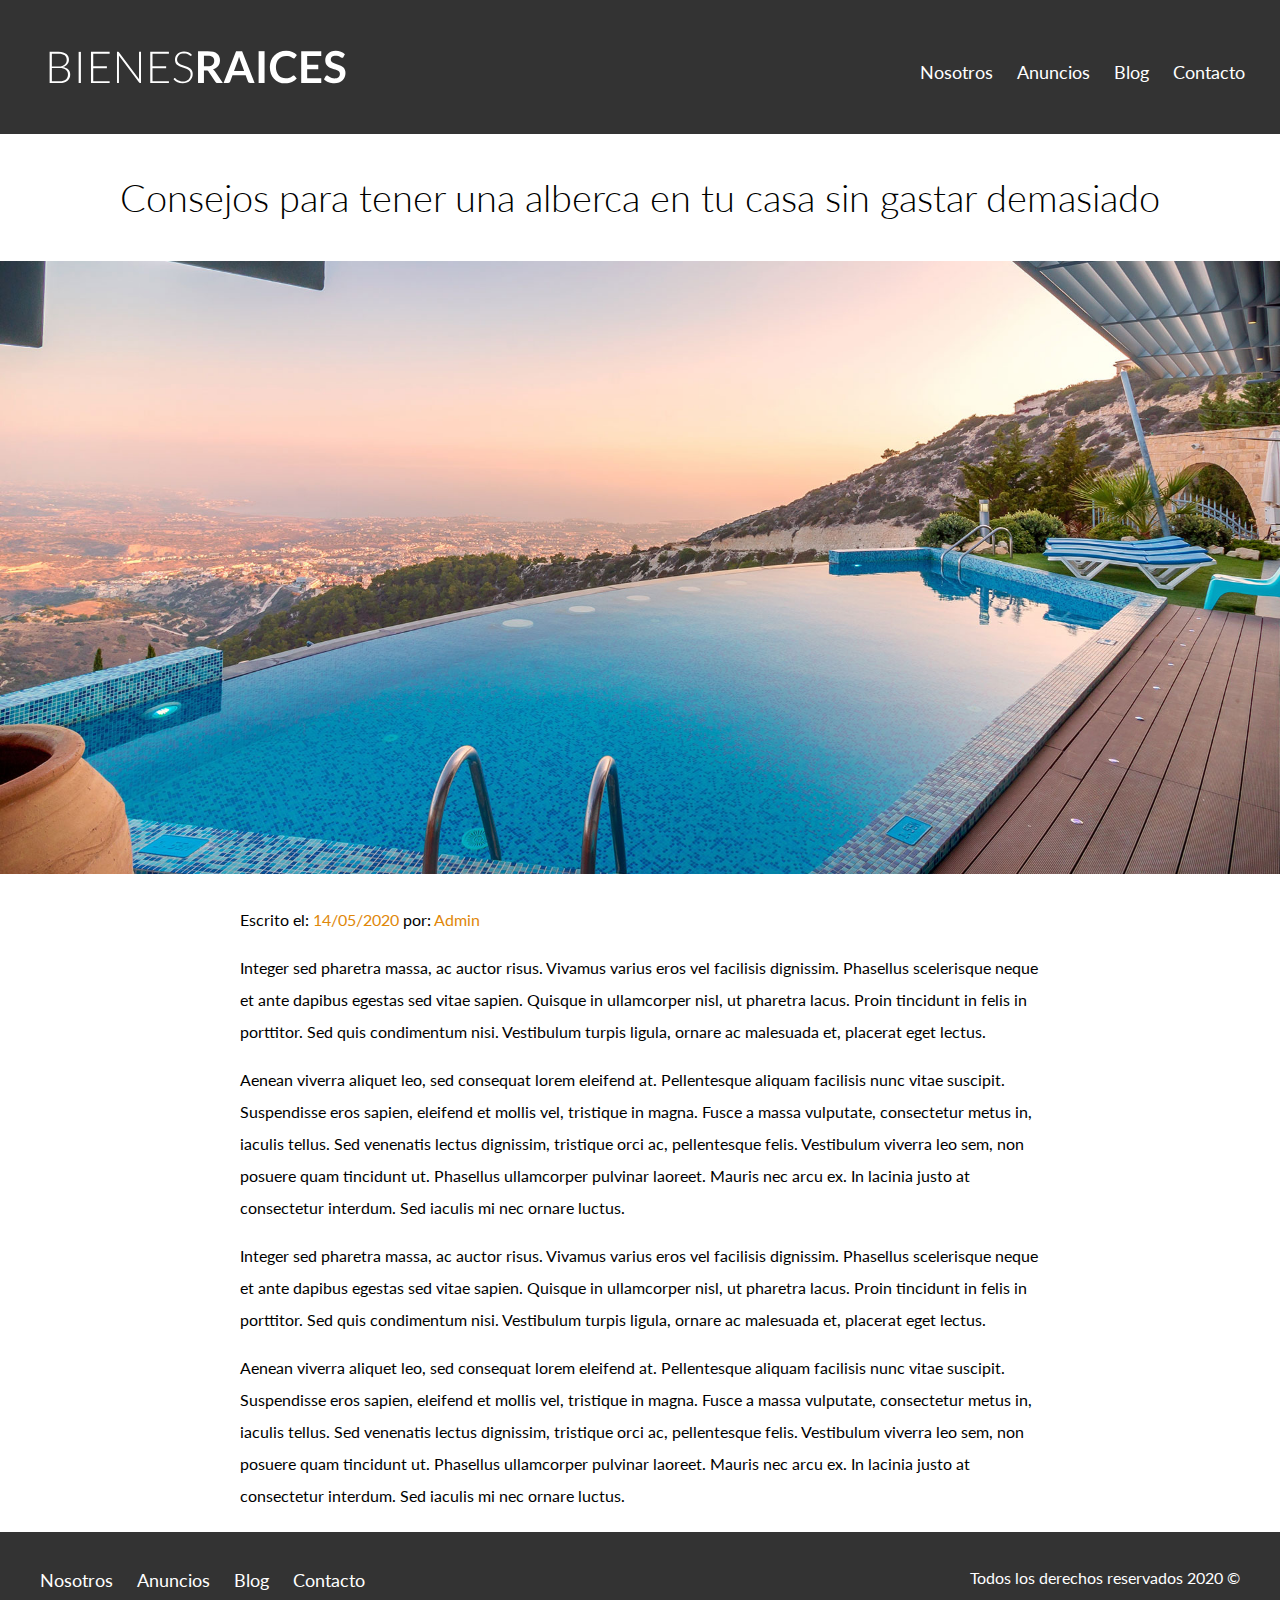
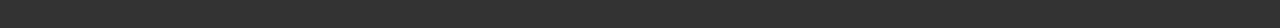
<file: entrada.html>
<!DOCTYPE html>
<html lang="en">

<head>
    <meta charset="UTF-8">
    <meta name="viewport" content="width=device-width, initial-scale=1.0">
    <title>Bienes Raices</title>
    <link href="https://fonts.googleapis.com/css2?family=Lato:wght@300;400;700;900&display=swap" rel="stylesheet">
    <link rel="stylesheet" href="css/noramalize.css">
    <link rel="stylesheet" href="css/styles.css">
</head>

<body>

    <header class="site-header">
        <div class="contenedor contenido-header">
            <div class="barra">
                <a href="/">
                    <img src="img/logo.svg" alt="Logotipo de bienes raices">
                </a>

                <div class="mobile-menu">
                    <a href="#navegacion">
                        <img src="img/barras.svg" alt="Icono Menu">
                    </a>
                </div>

                <nav id="navegacion" class="navegacion">
                    <a href="nosotros.html">Nosotros</a>
                    <a href="anuncios.html">Anuncios</a>
                    <a href="blog.html">Blog</a>
                    <a href="contacto.html">Contacto</a>
                </nav>
            </div>
        </div>

    </header>

    <h1 class="fw-300 centrar-texto">Consejos para tener una alberca en tu casa sin gastar demasiado</h1>
    <img src="img/destacada2.jpg" alt="Imagen Principal">

    <main class="contenedor seccion contenido-centrado texto-entrada">
        <p>Escrito el: <span> 14/05/2020 </span> por: <span> Admin </span> </p>

        <p>Integer sed pharetra massa, ac auctor risus. Vivamus varius eros vel facilisis dignissim. Phasellus scelerisque neque et ante dapibus egestas sed vitae sapien. Quisque in ullamcorper nisl, ut pharetra lacus. Proin tincidunt in felis in porttitor.
            Sed quis condimentum nisi. Vestibulum turpis ligula, ornare ac malesuada et, placerat eget lectus.
        </p>
        <p>
            Aenean viverra aliquet leo, sed consequat lorem eleifend at. Pellentesque aliquam facilisis nunc vitae suscipit. Suspendisse eros sapien, eleifend et mollis vel, tristique in magna. Fusce a massa vulputate, consectetur metus in, iaculis tellus. Sed venenatis
            lectus dignissim, tristique orci ac, pellentesque felis. Vestibulum viverra leo sem, non posuere quam tincidunt ut. Phasellus ullamcorper pulvinar laoreet. Mauris nec arcu ex. In lacinia justo at consectetur interdum. Sed iaculis mi nec ornare
            luctus.
        </p>
        <p>Integer sed pharetra massa, ac auctor risus. Vivamus varius eros vel facilisis dignissim. Phasellus scelerisque neque et ante dapibus egestas sed vitae sapien. Quisque in ullamcorper nisl, ut pharetra lacus. Proin tincidunt in felis in porttitor.
            Sed quis condimentum nisi. Vestibulum turpis ligula, ornare ac malesuada et, placerat eget lectus.
        </p>
        <p>
            Aenean viverra aliquet leo, sed consequat lorem eleifend at. Pellentesque aliquam facilisis nunc vitae suscipit. Suspendisse eros sapien, eleifend et mollis vel, tristique in magna. Fusce a massa vulputate, consectetur metus in, iaculis tellus. Sed venenatis
            lectus dignissim, tristique orci ac, pellentesque felis. Vestibulum viverra leo sem, non posuere quam tincidunt ut. Phasellus ullamcorper pulvinar laoreet. Mauris nec arcu ex. In lacinia justo at consectetur interdum. Sed iaculis mi nec ornare
            luctus.
        </p>
    </main>

    <footer class="site-footer seccion">
        <div class="contenedor contenedor-footer">
            <nav class="navegacion">
                <a href="nosotros.html">Nosotros</a>
                <a href="anuncios.html">Anuncios</a>
                <a href="blog.html">Blog</a>
                <a href="contacto.html">Contacto</a>
            </nav>
            <p class="copyright">Todos los derechos reservados 2020 &copy;</p>
        </div>
    </footer>

</body>

</html>
</file>
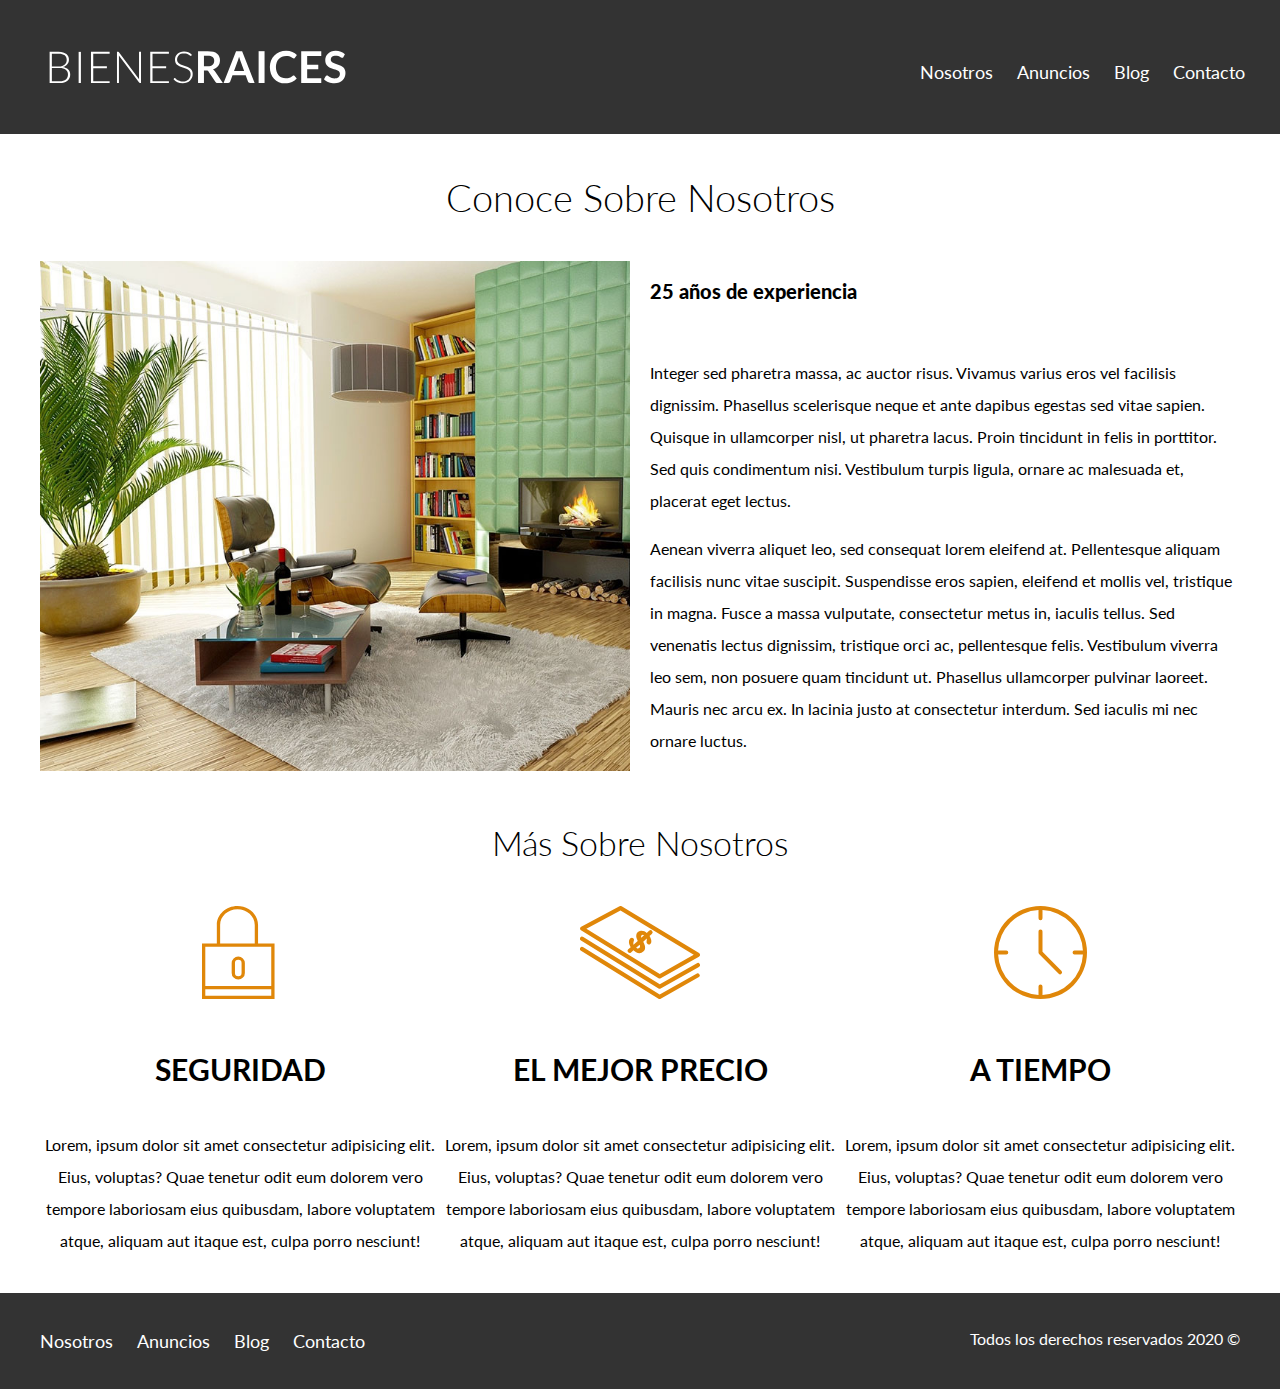
<file: nosotros.html>
<!DOCTYPE html>
<html lang="en">

<head>
    <meta charset="UTF-8">
    <meta name="viewport" content="width=device-width, initial-scale=1.0">
    <title>Bienes Raices</title>
    <link href="https://fonts.googleapis.com/css2?family=Lato:wght@300;400;700;900&display=swap" rel="stylesheet">
    <link rel="stylesheet" href="css/noramalize.css">
    <link rel="stylesheet" href="css/styles.css">
</head>

<body>

    <header class="site-header">
        <div class="contenedor contenido-header">
            <div class="barra">
                <a href="/">
                    <img src="img/logo.svg" alt="Logotipo de bienes raices">
                </a>

                <div class="mobile-menu">
                    <a href="#navegacion">
                        <img src="img/barras.svg" alt="Icono Menu">
                    </a>
                </div>

                <nav id="navegacion" class="navegacion">
                    <a href="nosotros.html">Nosotros</a>
                    <a href="anuncios.html">Anuncios</a>
                    <a href="blog.html">Blog</a>
                    <a href="contacto.html">Contacto</a>
                </nav>
            </div>
        </div>

    </header>

    <main class="contenedor">
        <h1 class="fw-300 centrar-texto">Conoce Sobre Nosotros</h1>
        <div class="contenido-nosotros">
            <div class="imagen">
                <img src="img/nosotros.jpg" alt="Imagen Sobre Nosotros">
            </div>
            <div class="texto-nosotros">
                <blockquote>25 años de experiencia</blockquote>
                <p>Integer sed pharetra massa, ac auctor risus. Vivamus varius eros vel facilisis dignissim. Phasellus scelerisque neque et ante dapibus egestas sed vitae sapien. Quisque in ullamcorper nisl, ut pharetra lacus. Proin tincidunt in felis in
                    porttitor. Sed quis condimentum nisi. Vestibulum turpis ligula, ornare ac malesuada et, placerat eget lectus.
                </p>
                <p>
                    Aenean viverra aliquet leo, sed consequat lorem eleifend at. Pellentesque aliquam facilisis nunc vitae suscipit. Suspendisse eros sapien, eleifend et mollis vel, tristique in magna. Fusce a massa vulputate, consectetur metus in, iaculis tellus. Sed venenatis
                    lectus dignissim, tristique orci ac, pellentesque felis. Vestibulum viverra leo sem, non posuere quam tincidunt ut. Phasellus ullamcorper pulvinar laoreet. Mauris nec arcu ex. In lacinia justo at consectetur interdum. Sed iaculis mi
                    nec ornare luctus.
                </p>

            </div>
        </div>
    </main>

    <section class="contenedor seccion">
        <h2 class="fw-300 centrar-texto">Más Sobre Nosotros</h2>

        <div class="iconos-nosotros">
            <div class="icono">
                <img src="img/icono1.svg" alt="Icono Seguridad">
                <h3>Seguridad</h3>
                <p>Lorem, ipsum dolor sit amet consectetur adipisicing elit. Eius, voluptas? Quae tenetur odit eum dolorem vero tempore laboriosam eius quibusdam, labore voluptatem atque, aliquam aut itaque est, culpa porro nesciunt!
                </p>
            </div>

            <div class="icono">
                <img src="img/icono2.svg" alt="Icono Mejor Precio">
                <h3>El mejor Precio</h3>
                <p>Lorem, ipsum dolor sit amet consectetur adipisicing elit. Eius, voluptas? Quae tenetur odit eum dolorem vero tempore laboriosam eius quibusdam, labore voluptatem atque, aliquam aut itaque est, culpa porro nesciunt!
                </p>
            </div>

            <div class="icono">
                <img src="img/icono3.svg" alt="Icono A tiempo">
                <h3>A Tiempo</h3>
                <p>Lorem, ipsum dolor sit amet consectetur adipisicing elit. Eius, voluptas? Quae tenetur odit eum dolorem vero tempore laboriosam eius quibusdam, labore voluptatem atque, aliquam aut itaque est, culpa porro nesciunt!
                </p>
            </div>
        </div>

    </section>


    <footer class="site-footer seccion">
        <div class="contenedor contenedor-footer">
            <nav class="navegacion">
                <a href="nosotros.html">Nosotros</a>
                <a href="anuncios.html">Anuncios</a>
                <a href="blog.html">Blog</a>
                <a href="contacto.html">Contacto</a>
            </nav>
            <p class="copyright">Todos los derechos reservados 2020 &copy;</p>
        </div>
    </footer>

</body>

</html>
</file>
<file: css/noramalize.css>
/*! normalize.css v8.0.1 | MIT License | github.com/necolas/normalize.css */

/* Document
   ========================================================================== */

/**
 * 1. Correct the line height in all browsers.
 * 2. Prevent adjustments of font size after orientation changes in iOS.
 */

 html {
    line-height: 1.15; /* 1 */
    -webkit-text-size-adjust: 100%; /* 2 */
  }
  
  /* Sections
     ========================================================================== */
  
  /**
   * Remove the margin in all browsers.
   */
  
  body {
    margin: 0;
  }
  
  /**
   * Render the `main` element consistently in IE.
   */
  
  main {
    display: block;
  }
  
  /**
   * Correct the font size and margin on `h1` elements within `section` and
   * `article` contexts in Chrome, Firefox, and Safari.
   */
  
  h1 {
    font-size: 2em;
    margin: 0.67em 0;
  }
  
  /* Grouping content
     ========================================================================== */
  
  /**
   * 1. Add the correct box sizing in Firefox.
   * 2. Show the overflow in Edge and IE.
   */
  
  hr {
    box-sizing: content-box; /* 1 */
    height: 0; /* 1 */
    overflow: visible; /* 2 */
  }
  
  /**
   * 1. Correct the inheritance and scaling of font size in all browsers.
   * 2. Correct the odd `em` font sizing in all browsers.
   */
  
  pre {
    font-family: monospace, monospace; /* 1 */
    font-size: 1em; /* 2 */
  }
  
  /* Text-level semantics
     ========================================================================== */
  
  /**
   * Remove the gray background on active links in IE 10.
   */
  
  a {
    background-color: transparent;
  }
  
  /**
   * 1. Remove the bottom border in Chrome 57-
   * 2. Add the correct text decoration in Chrome, Edge, IE, Opera, and Safari.
   */
  
  abbr[title] {
    border-bottom: none; /* 1 */
    text-decoration: underline; /* 2 */
    text-decoration: underline dotted; /* 2 */
  }
  
  /**
   * Add the correct font weight in Chrome, Edge, and Safari.
   */
  
  b,
  strong {
    font-weight: bolder;
  }
  
  /**
   * 1. Correct the inheritance and scaling of font size in all browsers.
   * 2. Correct the odd `em` font sizing in all browsers.
   */
  
  code,
  kbd,
  samp {
    font-family: monospace, monospace; /* 1 */
    font-size: 1em; /* 2 */
  }
  
  /**
   * Add the correct font size in all browsers.
   */
  
  small {
    font-size: 80%;
  }
  
  /**
   * Prevent `sub` and `sup` elements from affecting the line height in
   * all browsers.
   */
  
  sub,
  sup {
    font-size: 75%;
    line-height: 0;
    position: relative;
    vertical-align: baseline;
  }
  
  sub {
    bottom: -0.25em;
  }
  
  sup {
    top: -0.5em;
  }
  
  /* Embedded content
     ========================================================================== */
  
  /**
   * Remove the border on images inside links in IE 10.
   */
  
  img {
    border-style: none;
  }
  
  /* Forms
     ========================================================================== */
  
  /**
   * 1. Change the font styles in all browsers.
   * 2. Remove the margin in Firefox and Safari.
   */
  
  button,
  input,
  optgroup,
  select,
  textarea {
    font-family: inherit; /* 1 */
    font-size: 100%; /* 1 */
    line-height: 1.15; /* 1 */
    margin: 0; /* 2 */
  }
  
  /**
   * Show the overflow in IE.
   * 1. Show the overflow in Edge.
   */
  
  button,
  input { /* 1 */
    overflow: visible;
  }
  
  /**
   * Remove the inheritance of text transform in Edge, Firefox, and IE.
   * 1. Remove the inheritance of text transform in Firefox.
   */
  
  button,
  select { /* 1 */
    text-transform: none;
  }
  
  /**
   * Correct the inability to style clickable types in iOS and Safari.
   */
  
  button,
  [type="button"],
  [type="reset"],
  [type="submit"] {
    -webkit-appearance: button;
  }
  
  /**
   * Remove the inner border and padding in Firefox.
   */
  
  button::-moz-focus-inner,
  [type="button"]::-moz-focus-inner,
  [type="reset"]::-moz-focus-inner,
  [type="submit"]::-moz-focus-inner {
    border-style: none;
    padding: 0;
  }
  
  /**
   * Restore the focus styles unset by the previous rule.
   */
  
  button:-moz-focusring,
  [type="button"]:-moz-focusring,
  [type="reset"]:-moz-focusring,
  [type="submit"]:-moz-focusring {
    outline: 1px dotted ButtonText;
  }
  
  /**
   * Correct the padding in Firefox.
   */
  
  fieldset {
    padding: 0.35em 0.75em 0.625em;
  }
  
  /**
   * 1. Correct the text wrapping in Edge and IE.
   * 2. Correct the color inheritance from `fieldset` elements in IE.
   * 3. Remove the padding so developers are not caught out when they zero out
   *    `fieldset` elements in all browsers.
   */
  
  legend {
    box-sizing: border-box; /* 1 */
    color: inherit; /* 2 */
    display: table; /* 1 */
    max-width: 100%; /* 1 */
    padding: 0; /* 3 */
    white-space: normal; /* 1 */
  }
  
  /**
   * Add the correct vertical alignment in Chrome, Firefox, and Opera.
   */
  
  progress {
    vertical-align: baseline;
  }
  
  /**
   * Remove the default vertical scrollbar in IE 10+.
   */
  
  textarea {
    overflow: auto;
  }
  
  /**
   * 1. Add the correct box sizing in IE 10.
   * 2. Remove the padding in IE 10.
   */
  
  [type="checkbox"],
  [type="radio"] {
    box-sizing: border-box; /* 1 */
    padding: 0; /* 2 */
  }
  
  /**
   * Correct the cursor style of increment and decrement buttons in Chrome.
   */
  
  [type="number"]::-webkit-inner-spin-button,
  [type="number"]::-webkit-outer-spin-button {
    height: auto;
  }
  
  /**
   * 1. Correct the odd appearance in Chrome and Safari.
   * 2. Correct the outline style in Safari.
   */
  
  [type="search"] {
    -webkit-appearance: textfield; /* 1 */
    outline-offset: -2px; /* 2 */
  }
  
  /**
   * Remove the inner padding in Chrome and Safari on macOS.
   */
  
  [type="search"]::-webkit-search-decoration {
    -webkit-appearance: none;
  }
  
  /**
   * 1. Correct the inability to style clickable types in iOS and Safari.
   * 2. Change font properties to `inherit` in Safari.
   */
  
  ::-webkit-file-upload-button {
    -webkit-appearance: button; /* 1 */
    font: inherit; /* 2 */
  }
  
  /* Interactive
     ========================================================================== */
  
  /*
   * Add the correct display in Edge, IE 10+, and Firefox.
   */
  
  details {
    display: block;
  }
  
  /*
   * Add the correct display in all browsers.
   */
  
  summary {
    display: list-item;
  }
  
  /* Misc
     ========================================================================== */
  
  /**
   * Add the correct display in IE 10+.
   */
  
  template {
    display: none;
  }
  
  /**
   * Add the correct display in IE 10.
   */
  
  [hidden] {
    display: none;
  }
</file>
<file: css/styles.css>
html {
    box-sizing: border-box;
    font-size: 62.5%;
    /** Reset para REMS - 62.5% = 10px de 16px **/
}

*,
*:before,
*:after {
    box-sizing: inherit;
}

body {
    font-family: 'Lato', sans-serif;
    font-size: 16px;
    line-height: 2;
}


/*Globales*/

img {
    max-width: 100%;
}

.contenedor {
    width: 95%;
    max-width: 120rem;
    /** = 1200px **/
    margin: 0 auto;
}

h1 {
    font-size: 3.8rem;
}

h2 {
    font-size: 3.4rem;
}

h3 {
    font-size: 3rem;
}

h4 {
    font-size: 2.6rem;
}


/** Utilidades**/

.seccion {
    margin-top: 2rem;
    margin-bottom: 2rem;
}

.fw-300 {
    font-weight: 300;
}

.centrar-texto {
    text-align: center;
}

.d-block {
    display: block!important;
}

.contenido-centrado {
    max-width: 80rem;
}


/** Botones **/

.boton {
    color: white;
    font-weight: 700;
    text-decoration: none;
    font-size: 1.8rem;
    padding: 1rem 3rem;
    margin-top: 3rem;
    display: inline-block;
    text-align: center;
    border: none;
    display: block;
    flex: 0 0 100%;
}

@media (min-width: 768px) {
    .boton {
        display: inline-block;
        flex: 0 0 auto;
    }
}

.boton:hover {
    cursor: pointer;
}

.boton-amarillo {
    background-color: #e08709;
}

.boton-verde {
    background-color: #71b100;
}


/*header*/

.site-header {
    background-color: #333333;
    padding: 1rem 0 3rem 1rem;
}

.site-header.inicio {
    background-image: url(../img/header.jpg);
    background-position: center center;
    background-size: cover;
    height: 100vh;
    min-height: 60rem;
    /** = 600px **/
}

.contenido-header {
    height: 100%;
    display: flex;
    flex-direction: column;
    justify-content: space-between;
    text-align: center;
}

@media (min-width: 768px) {
    .contenido-header {
        text-align: left;
    }
}

.contenido-header h1 {
    color: white;
    padding-bottom: 2rem;
    max-width: 60rem;
    line-height: 2;
}

.barra {
    padding-top: 3rem;
}

@media (min-width: 768px) {
    .barra {
        display: flex;
        justify-content: space-between;
        align-items: center;
    }
}


/*navegacion*/

.navegacion a {
    color: white;
    text-decoration: none;
    font-size: 2.2rem;
    /** = 22px **/
    display: block;
}

@media (min-width: 768px) {
    .navegacion a {
        display: inline-block;
        font-size: 1.8rem;
        margin-right: 2rem;
        /** = 20px **/
    }
    /*Es para que el último de los enlaces no tenga margin right de 20 (Pseudoselector)*/
    .navegacion a:last-of-type {
        margin: 0;
    }
}

.navegacion a:hover {
    color: green;
}


/** Mobile Menu**/

.mobile-menu img {
    width: 5rem;
}

@media (min-width: 768px) {
    .mobile-menu {
        display: none;
    }
}

.navegacion:target {
    display: block;
}

.navegacion {
    display: none;
}

@media (min-width: 768px) {
    .navegacion {
        display: block;
    }
}


/** Iconos nosotros**/

@media (min-width: 768px) {
    .iconos-nosotros {
        display: flex;
        justify-content: space-between;
    }
}

.encabezado-nosotros {
    font-weight: 300;
    text-align: center;
}

.icono {
    text-align: center;
}

@media (min-width: 768px) {
    .icono {
        flex-basis: calc (33.3% - 1rem);
    }
}

.icono h3 {
    text-transform: uppercase;
}


/** Anuncios **/

@media (min-width: 768px) {
    .contenedor-anuncios {
        display: flex;
        justify-content: space-between;
        flex-wrap: wrap;
    }
}

.anuncio {
    border: 1px solid #b5b5b5;
    background-color: #f5f5f5;
    margin-bottom: 2rem;
}

@media (min-width: 768px) {
    .anuncio {
        /*flex-grow: 0;   
flex-shrink: 0;    
flex-basis: calc(33.3% - 1rem); --> se pueden remplazar por la linea de abajo*/
        flex: 0 0 calc(33.3% - 1rem);
    }
}

.contenido-anuncio {
    padding: 2rem;
}

.contenido-anuncio h3,
.contenido-anuncio p {
    margin: 0;
}

.precio {
    color: #71b100;
    font-weight: 700;
}

.iconos-caracteristicas {
    list-style: none;
    padding: 0;
    display: flex;
    flex: 1;
    justify-content: space-evenly;
    max-width: 50rem;
}

.iconos-caracteristicas li {
    /* flex: 1; */
    display: flex;
}

.iconos-caracteristicas li img {
    margin-right: 2rem;
}

.ver-todas {
    display: flex;
    justify-content: flex-end;
}


/** Contacto Home **/

.imagen-contacto {
    background-image: url(../img/encuentra.jpg);
    background-position: center center;
    background-size: cover;
    height: 40rem;
    display: flex;
    align-items: center;
}

.contenido-contacto {
    flex: 0 0 95%;
    color: white;
}

.contenido-contacto p {
    font-size: 1.8rem;
}


/** Sección Inferior **/

@media (min-width: 768px) {
    .seccion-inferior {
        display: flex;
        justify-content: space-between;
    }
    .seccion-inferior .blog {
        flex-basis: 60%;
    }
    .seccion-inferior .testimoniales {
        flex-basis: calc(40% - 2rem);
    }
}

.entrada-blog {
    margin-bottom: 2rem;
}

@media (min-width: 768px) {
    .entrada-blog {
        display: flex;
        justify-content: space-between;
    }
}

.entrada-blog:last-of-type {
    margin-bottom: 0;
}

@media (min-width: 768px) {
    .entrada-blog .imagen {
        flex-basis: 40%;
    }
    .entrada-blog .texto-entrada {
        flex-basis: calc(60% - 3rem);
    }
}

.texto-entrada a {
    color: black;
    text-decoration: none;
}

.texto-entrada h4 {
    margin: 0;
    line-height: 1.4;
}

.texto-entrada h4::after {
    content: '';
    display: block;
    width: 15rem;
    height: .5rem;
    background: #71b100;
    margin-top: 1rem;
}

.texto-entrada span {
    color: #e08709;
}


/** Testimoniales **/

.testimonial {
    background-color: #71b100;
    font-size: 2rem;
    padding: 2rem;
    color: white;
    border-radius: 2rem;
}

.testimonial p {
    text-align: right;
}

.testimonial blockquote::before {
    content: '';
    background-image: url(../img/comilla.svg);
    width: 4rem;
    height: 4rem;
    position: absolute;
    left: -2rem;
}

.testimonial blockquote {
    position: relative;
    padding: 5rem;
    font-weight: 300;
}


/** Footer **/

.site-footer {
    background-color: #333333;
    margin: 0;
}

.contenedor-footer {
    padding: 3rem 0;
    text-align: center;
}

@media (min-width: 768px) {
    .contenedor-footer {
        display: flex;
        justify-content: space-between;
    }
}

.site-footer nav {
    display: none;
}

@media (min-width: 768px) {
    .site-footer nav {
        display: block;
    }
}

.copyright {
    margin: 0;
    color: white;
}


/** Código para las páginas internas **/


/** NOSOTROS **/

@media (min-width: 768px) {
    .contenido-nosotros {
        display: grid;
        grid-template-columns: repeat(2, 1fr);
        grid-column-gap: 2rem;
    }
}

.texto-nosotros blockquote {
    font-weight: 900;
    font-size: 2rem;
    margin: 0;
    padding: 1rem 0 3rem 0;
}


/** ANUNCIO **/

.resumen-propiedad {
    display: flex;
    justify-content: space-between;
    align-items: center;
}


/** CONTACTO **/

.contacto p {
    font-size: 1.4rem;
    color: #4f4f4f;
    margin: 2rem 0 0 0;
}

legend {
    font-size: 2rem;
    color: #4f4f4f;
}

label {
    display: block;
    font-weight: 700;
    text-transform: uppercase;
}

input:not([type="submit"]),
textarea,
select {
    padding: .5rem;
    display: block;
    width: 100%;
    background-color: #e1e1e1;
    margin-bottom: 2rem;
    border: none;
    border-radius: 1rem;
}

input[type="radio"] {
    width: auto;
    margin: 0;
}

.select {
    -webkit-appearance: none;
    appearance: none;
}

textarea {
    height: 20rem;
}

.forma-contacto {
    max-width: 30rem;
    display: flex;
    justify-content: space-between;
    align-items: center;
}
</file>
